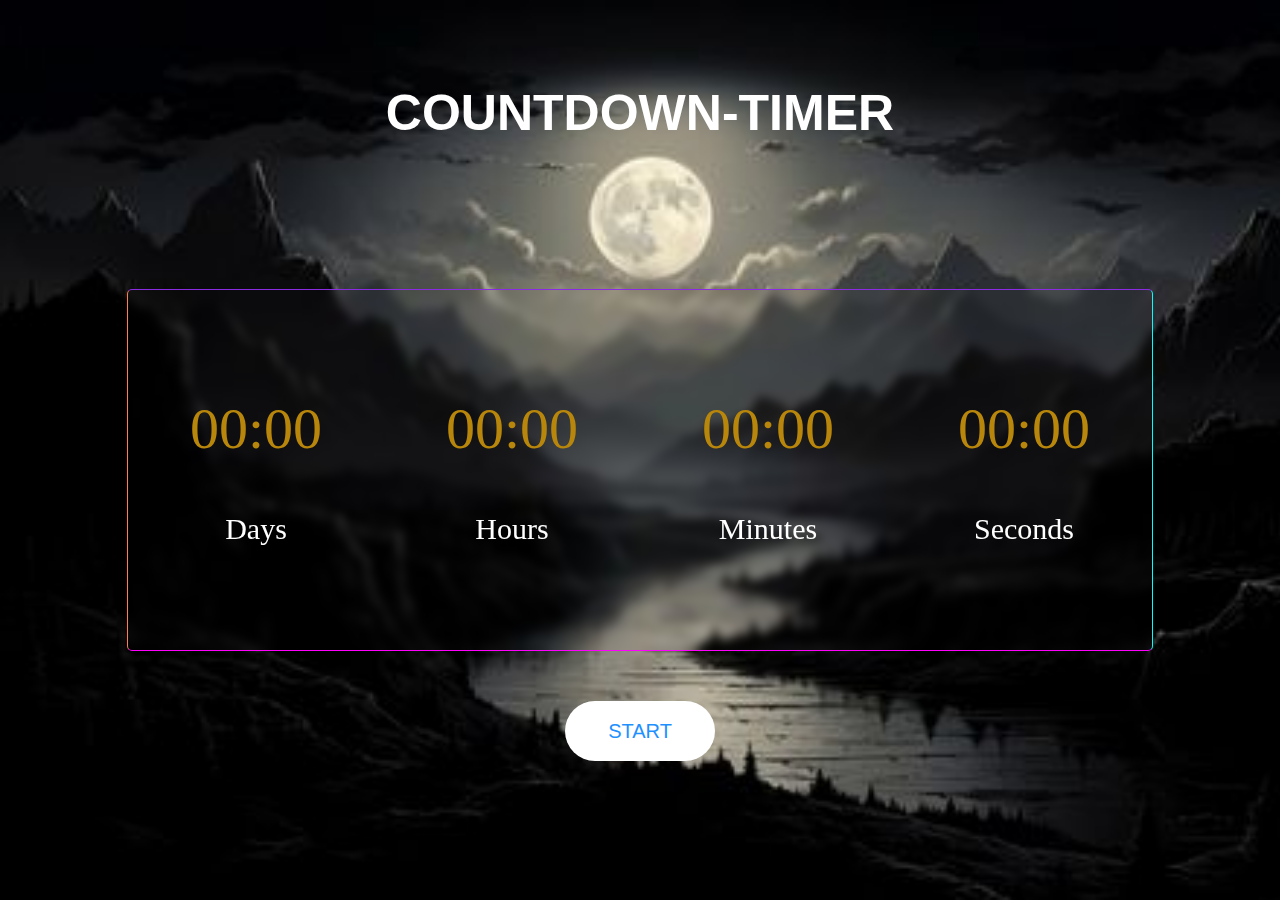
<file: Index.html>
<!DOCTYPE html>
<html lang="en">
<head>
    <meta charset="UTF-8">
    <meta name="viewport" content="width=device-width, initial-scale=1.0">
    <title>timer</title>
    <link rel="stylesheet" href="countdown.css">
</head>
<body>
    <div class="container-pic">
        <h1>COUNTDOWN-TIMER</h1>
        <div class="content">
           
           <p ><span class="days">00:00</span> Days</p>
           <p ><span class="hours">00:00</span>Hours</p>
           <p ><span class="minutes">00:00</span>Minutes</p>
           <p ><span class="seconds">00:00</span>Seconds</p>
           
        </div>
        <button class="butt1">START</button>
        
    </div>
    <script src="countdown.js"></script>
</body>
</html>
</file>
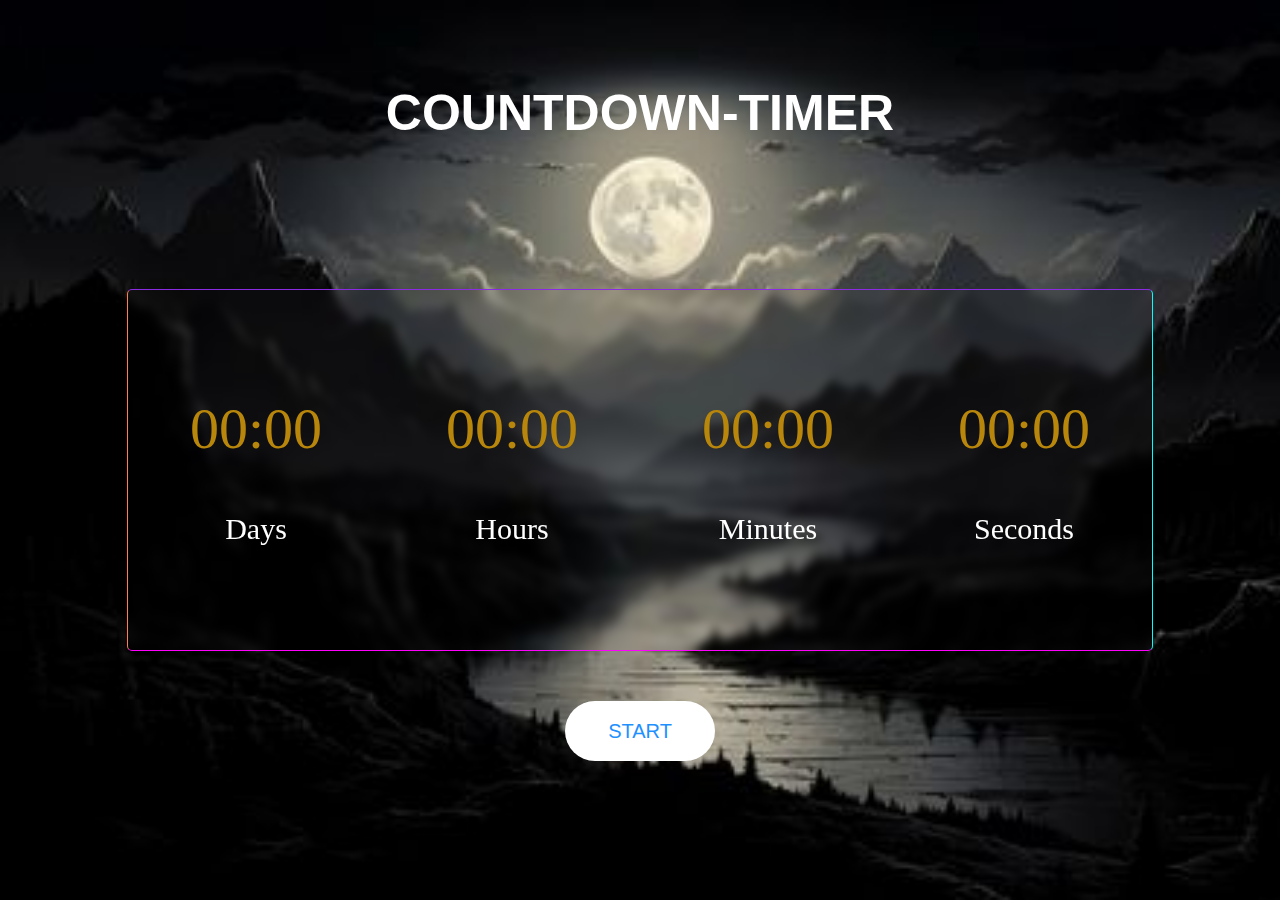
<file: countdown.html>
<!DOCTYPE html>
<html lang="en">
<head>
    <meta charset="UTF-8">
    <meta name="viewport" content="width=device-width, initial-scale=1.0">
    <title>timer</title>
    <link rel="stylesheet" href="countdown.css">
</head>
<body>
    <div class="container-pic">
        <h1>COUNTDOWN-TIMER</h1>
        <div class="content">
           
           <p ><span class="days">00:00</span> Days</p>
           <p ><span class="hours">00:00</span>Hours</p>
           <p ><span class="minutes">00:00</span>Minutes</p>
           <p ><span class="seconds">00:00</span>Seconds</p>
           
        </div>
        <button class="butt1">START</button>
        
    </div>
    <script src="countdown.js"></script>
</body>
</html>
</file>
<file: countdown.css>
.container-pic{
    display: flex;
    align-items: center;
    flex-direction: column;
    margin: 0;
    row-gap: 50px;
    padding: 0;
    z-index: -100px;
    justify-content: center;
    height: 100vh;
    background-image: url("c68a76b53574a65a366b6556cdd8edf0.jpg");
    background-repeat: no-repeat;
    background-size: cover;
    
    
}
body{
    margin: 0;
}

.content{
    border: 1px solid;
    border-radius: 5px;
    border-top-color:blueviolet;
    border-right-color: cyan;
    border-bottom-color: fuchsia;
    border-left-color:coral ;
    backdrop-filter: blur(5px);
    height: 40vh;
    margin-top: 150px;
    display: flex;
    align-items: center;
    justify-content: space-around;
    color: white;
    width: 80%;

}
p{
    
    height: 40vh;
    flex-direction: column;
    row-gap: 50px;
    justify-content: center;
    display: flex;
    align-items: center;
    width: 150px;
    font-size: 30px;
    color:;
    }
span{
    display: flex;
    font-size: 58px;
    color: darkgoldenrod;
 
}
button{
    width: 150px;
    height: 60px;
    font-size: 20px;
    border: transparent;
    transition: all 1s;
    background-color:white;
    color: dodgerblue;
    border-radius: 50px;
    cursor: pointer;

}
button:hover{
    transform: translateY(-10px);
    background-color:darkgoldenrod;
    color: black;
}
h1{
    color: white;
    font-size: 50px;
    position: absolute;
    top: 50px;
    font-family: Arial, Helvetica, sans-serif;
}
</file>
